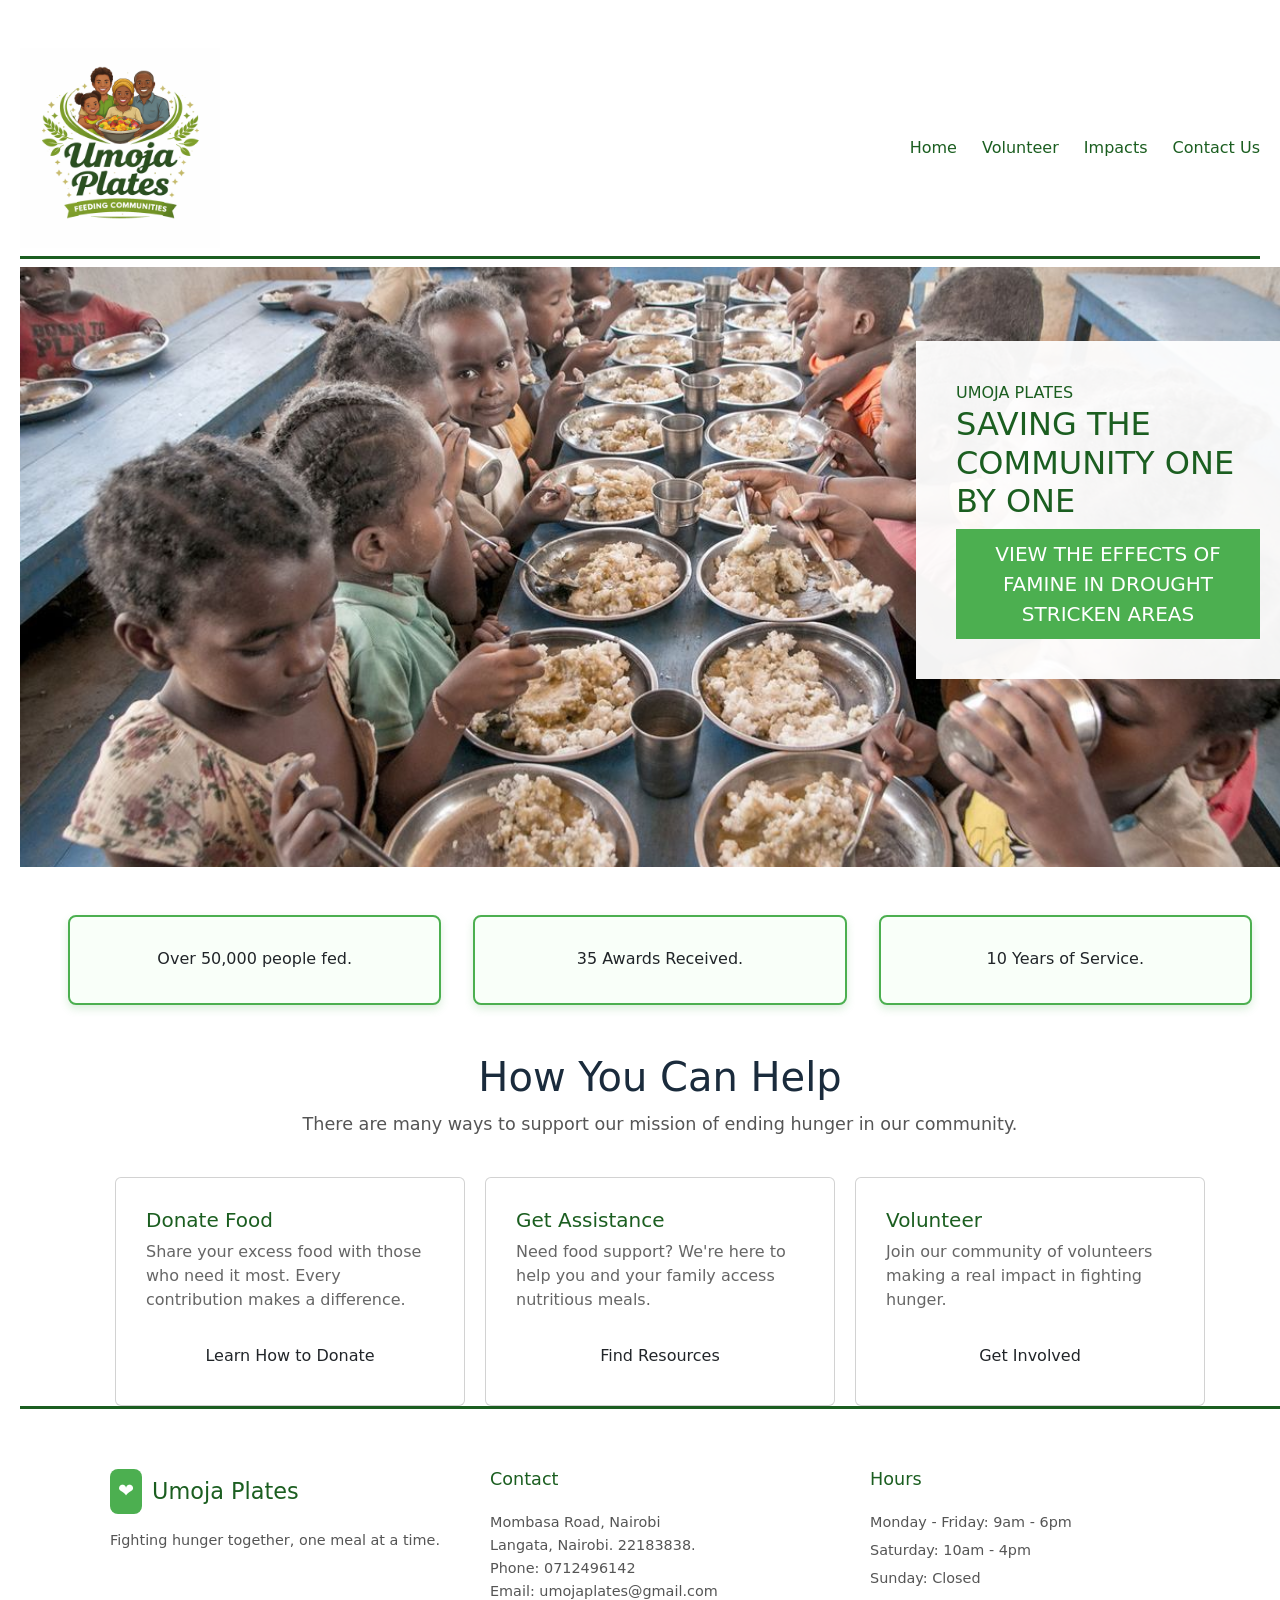
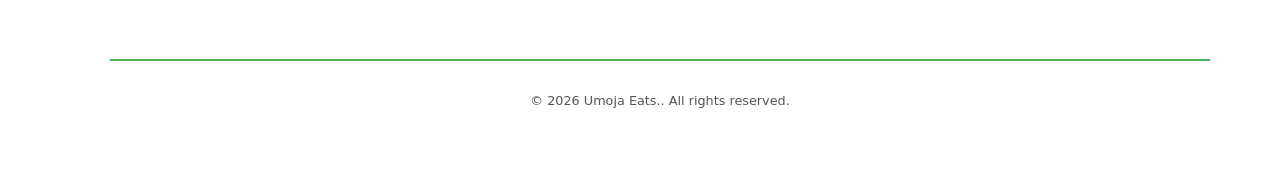
<file: index.html>
<!DOCTYPE html>
<html lang="en">
    <head>
    <meta charset="UTF-8">
    <title> Umoja Plates </title>
    <link rel="stylesheet"
href="style.css">
<meta name="viewport" content="width=device-width, initial-scale=1.0">
</head>
<body>  
  <link href="https://cdn.jsdelivr.net/npm/bootstrap@5.3.0/dist/css/bootstrap.min.css" rel="stylesheet">
 
 <header class="navbar">
<img src="Umoja Plates_ nourishing communities together.png" alt="Logo" width="200">
<p></p>
<div class="navlinks">
<a href="index.html">Home</a>
    <a
    href="volunteer.html">Volunteer</a>
    <a
    href="impact.html">Impacts</a>
    <a 
    href="contact.html">Contact Us</a>
</nav>
</div>
 </header>
 
 <h1></h1>
 <div class="R1M">
 <img src="hungrychildren.jpg" alt="Kids Eating" class="full-width-image">
 <div class="R1M2">
 <p1>UMOJA PLATES</p1>
 <h2>SAVING THE COMMUNITY ONE BY ONE</h2>
 <a href="https://www.youtube.com/watch?v=_UyntFvl2FQ"> VIEW THE EFFECTS OF FAMINE IN DROUGHT STRICKEN AREAS </a>
 </div>

  <div class="organization-info">
    <div class="achievements">
            
            <h3></h3>
            <p>Over 50,000 people fed.</p>
           
        </div>
        <div class="achievements">
            
            <h3></h3>
            <p>35 Awards Received.</p>
            
        </div>
        <div class="achievements">
            
            <h3></h3>
            <p>10 Years of Service.</p>
            
        </div>
    </div>


<section class="help-container">
    <div class="header-content">
        <h1>How You Can Help</h1>
        <p>There are many ways to support our mission of ending hunger in our community.</p>
    </div>

    <div class="cards-wrapper">
        <article class="card">
            <h3>Donate Food</h3>
            <p>Share your excess food with those who need it most. Every contribution makes a difference.</p>
            <a href="volunteer.html" class="btn">Learn How to Donate</a>
        </article>

        <article class="card">
            <h3>Get Assistance</h3>
            <p>Need food support? We're here to help you and your family access nutritious meals.</p>
            <a href="contact.html" class="btn">Find Resources</a>
        </article>

        <article class="card">
            <h3>Volunteer</h3>
            <p>Join our community of volunteers making a real impact in fighting hunger.</p>
            <a href="volunteer.html" class="btn">Get Involved</a>
        </article>
    </div>
</section>
<footer class="site-footer">
  <div class="footer-container">
    <div class="footer-column brand">
      <div class="logo">
        <span class="icon">❤</span>
        <h2>Umoja Plates</h2>
      </div>
      <p>Fighting hunger together, one meal at a time.</p>
    </div>

    <div class="footer-column">
      <h3>Contact</h3>
      <address>
        Mombasa Road, Nairobi<br>
        Langata, Nairobi. 22183838.<br>
        Phone: 0712496142<br>
        Email: <a href="umojaplates@gmail.com">umojaplates@gmail.com</a>
      </address>
    </div>

    <div class="footer-column">
      <h3>Hours</h3>
      <p>Monday - Friday: 9am - 6pm</p>
      <p>Saturday: 10am - 4pm</p>
      <p>Sunday: Closed</p>
    </div>
  </div>

  <div class="footer-bottom">
    <p>&copy; 2026 Umoja Eats.. All rights reserved.</p>
  </div>
</footer>
</body>
</file>
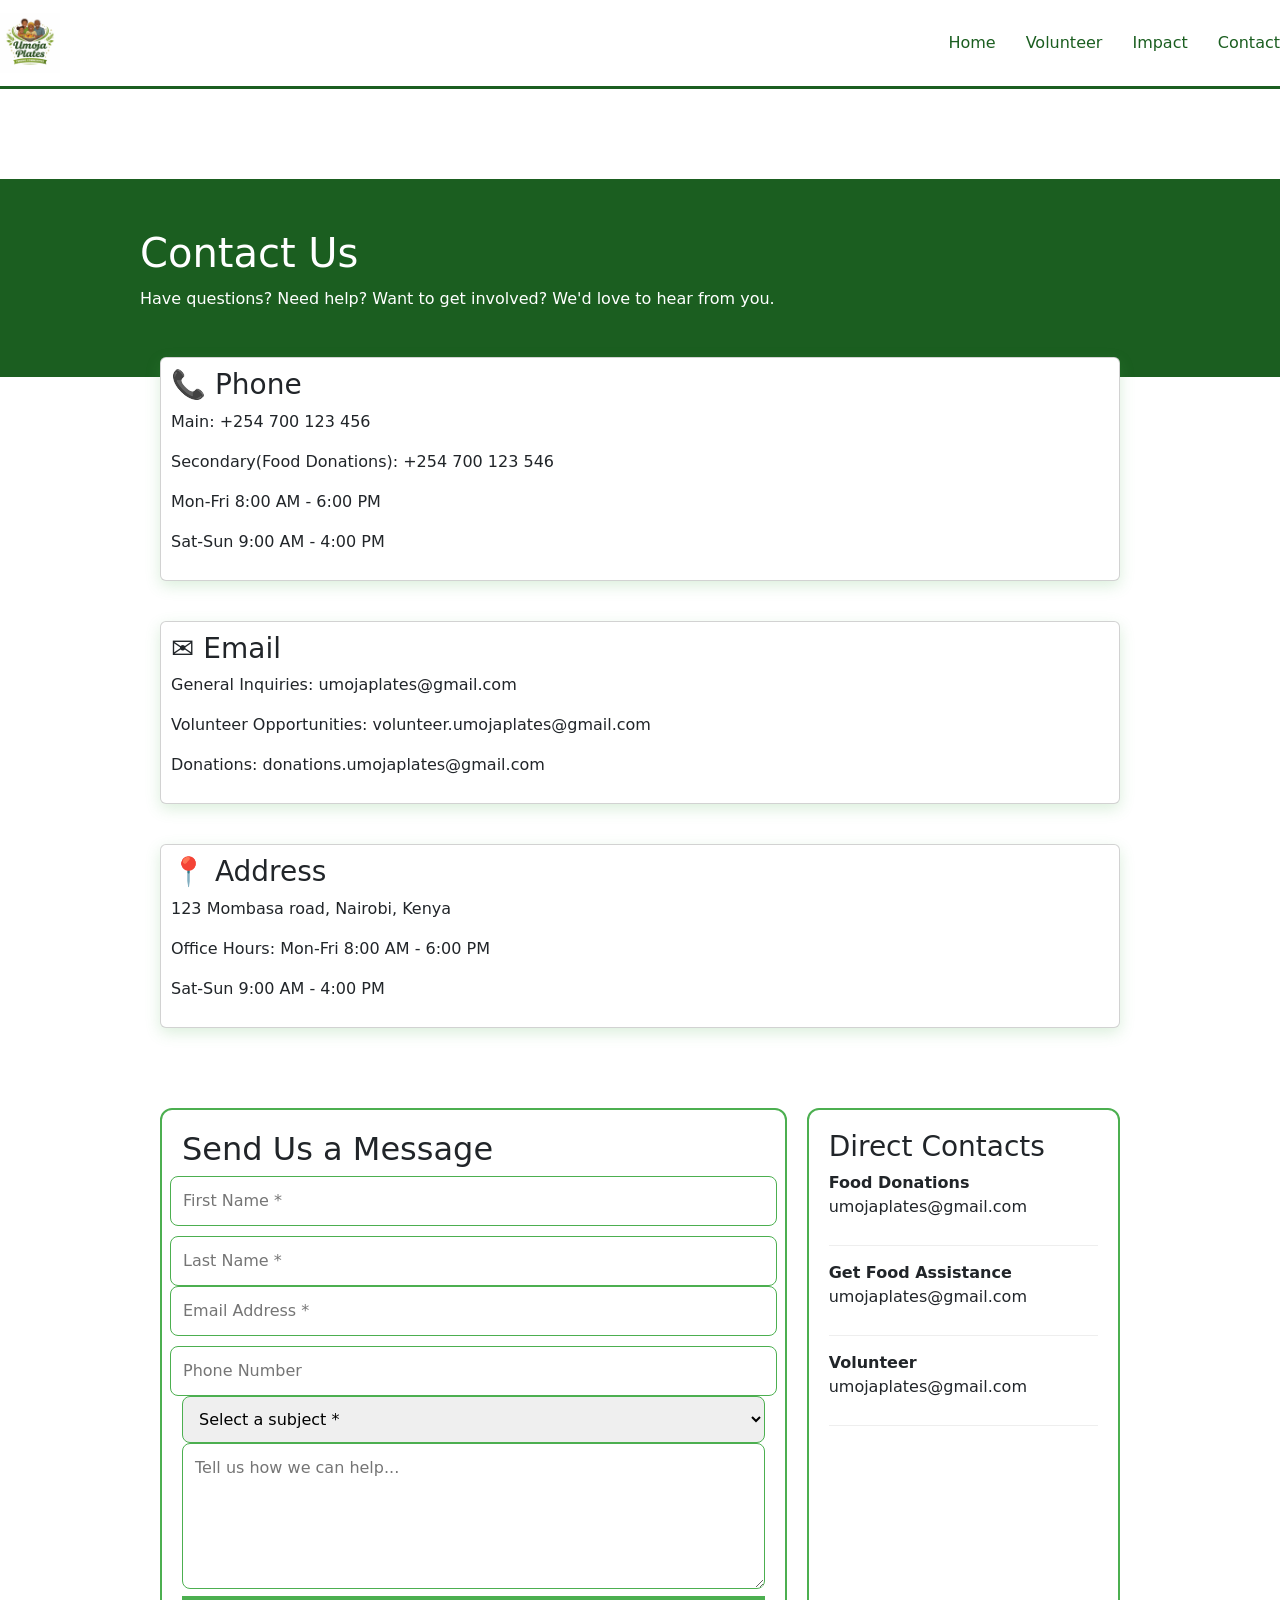
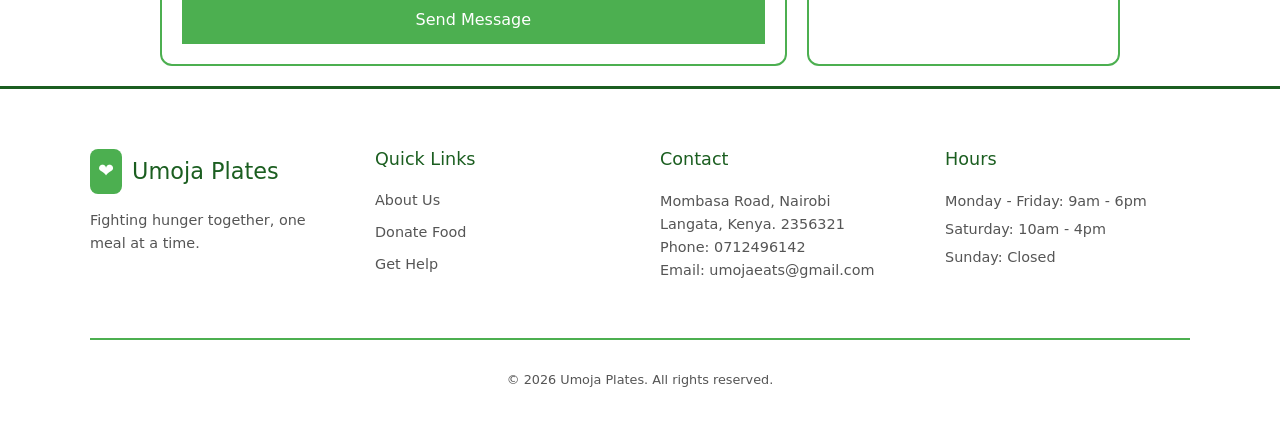
<file: contact.html>
<!DOCTYPE html>
<html lang="en">
<head>
    <meta charset="UTF-8">
    <meta name="viewport" content="width=device-width, initial-scale=1.0">
    <title>Document</title>
    <link rel="stylesheet"
 href="contact.css">
 <link href="https://cdn.jsdelivr.net/npm/bootstrap@5.3.0/dist/css/bootstrap.min.css" rel="stylesheet">
</head>
<body>

  <nav class="navbar">
    <a href="index.html" class="navbar-brand">
        <img src="Umoja Plates_ nourishing communities together.png" alt="logo">
    </a>
    <ul class="navbar-nav">
        <li class="nav-item"><a href="index.html" class="nav-link">Home</a></li>
        <li class="nav-item"><a href="volunteer.html" class="nav-link">Volunteer</a></li>
        <li class="nav-item"><a href="impact.html" class="nav-link">Impact</a></li>
        <li class="nav-item"><a href="contact.html" class="nav-link">Contact</a></li>
    </ul>
  </nav>

    
<section class="header">
  <div class="header-content">
    <h1>Contact Us</h1>
    <p>Have questions? Need help? Want to get involved? We'd love to hear from you.</p>
  </div>
</section>

<section class="info-cards">
  <div class="card">
    <h3>📞 Phone</h3>
    <p>Main: +254 700 123 456</p>
    <p>Secondary(Food Donations): +254 700 123 546</p>
    <p>Mon-Fri 8:00 AM - 6:00 PM </p>
    <p>Sat-Sun 9:00 AM - 4:00 PM</p>
  </div>
</section>
 
<section class="info-cards">
    <div class="card">
      <h3>✉️ Email</h3>
      <p>General Inquiries: umojaplates@gmail.com</p>
      <p>Volunteer Opportunities: volunteer.umojaplates@gmail.com</p>
      <p>Donations: donations.umojaplates@gmail.com</p>
    </div>
</section>
  
<section class="info-cards">
    <div class="card">
      <h3>📍 Address</h3>
      <p>123 Mombasa road, Nairobi, Kenya</p>
      <p>Office Hours: Mon-Fri 8:00 AM - 6:00 PM</p>
      <p>Sat-Sun 9:00 AM - 4:00 PM</p>
    </div>
</section>
 
<!-- MAIN CONTENT -->
<section class="main">

  <!-- FORM -->
  <div class="form-container">
    <h2>Send Us a Message</h2>

    <form>
      <div class="row">
        <input type="text" placeholder="First Name *" required>
        <input type="text" placeholder="Last Name *" required>
      </div>

      <div class="row">
        <input type="email" placeholder="Email Address *" required>
        <input type="text" placeholder="Phone Number">
      </div>

      <select required>
        <option value="">Select a subject *</option>
        <option>Food Assistance</option>
        <option>Donations</option>
        <option>Volunteer</option>
      </select>

      <textarea placeholder="Tell us how we can help..." rows="5" required></textarea>

      <button type="submit">Send Message</button>
    </form>
  </div>

  <!-- SIDEBAR -->
  <div class="sidebar">
    <h3>Direct Contacts</h3>

    <div class="contact-box">
      <strong>Food Donations</strong>
      <p>umojaplates@gmail.com</p>
    </div>

    <div class="contact-box">
      <strong>Get Food Assistance</strong>
      <p>umojaplates@gmail.com</p>
    </div>

    <div class="contact-box">
      <strong>Volunteer</strong>
      <p>umojaplates@gmail.com</p>
    </div>

  </div>

</section>
<footer class="site-footer">
  <div class="footer-container">
    <div class="footer-column brand">
      <div class="logo">
        <span class="icon">❤</span>
        <h2>Umoja Plates</h2>
      </div>
      <p>Fighting hunger together, one meal at a time.</p>
    </div>

    <div class="footer-column">
      <h3>Quick Links</h3>
      <ul>
        <li><a href="#">About Us</a></li>
        <li><a href="#">Donate Food</a></li>
        <li><a href="#">Get Help</a></li>
      </ul>
    </div>

    <div class="footer-column">
      <h3>Contact</h3>
      <address>
        Mombasa Road, Nairobi<br>
        Langata, Kenya. 2356321<br>
        Phone: 0712496142<br>
        Email: <a href="mailto:umojaplates@gmail.com">umojaeats@gmail.com</a>
      </address>
    </div>

    <div class="footer-column">
      <h3>Hours</h3>
      <p>Monday - Friday: 9am - 6pm</p>
      <p>Saturday: 10am - 4pm</p>
      <p>Sunday: Closed</p>
    </div>
  </div>

  <div class="footer-bottom">
    <p>&copy; 2026 Umoja Plates. All rights reserved.</p>
  </div>
</footer>
</body>
</html>
</file>
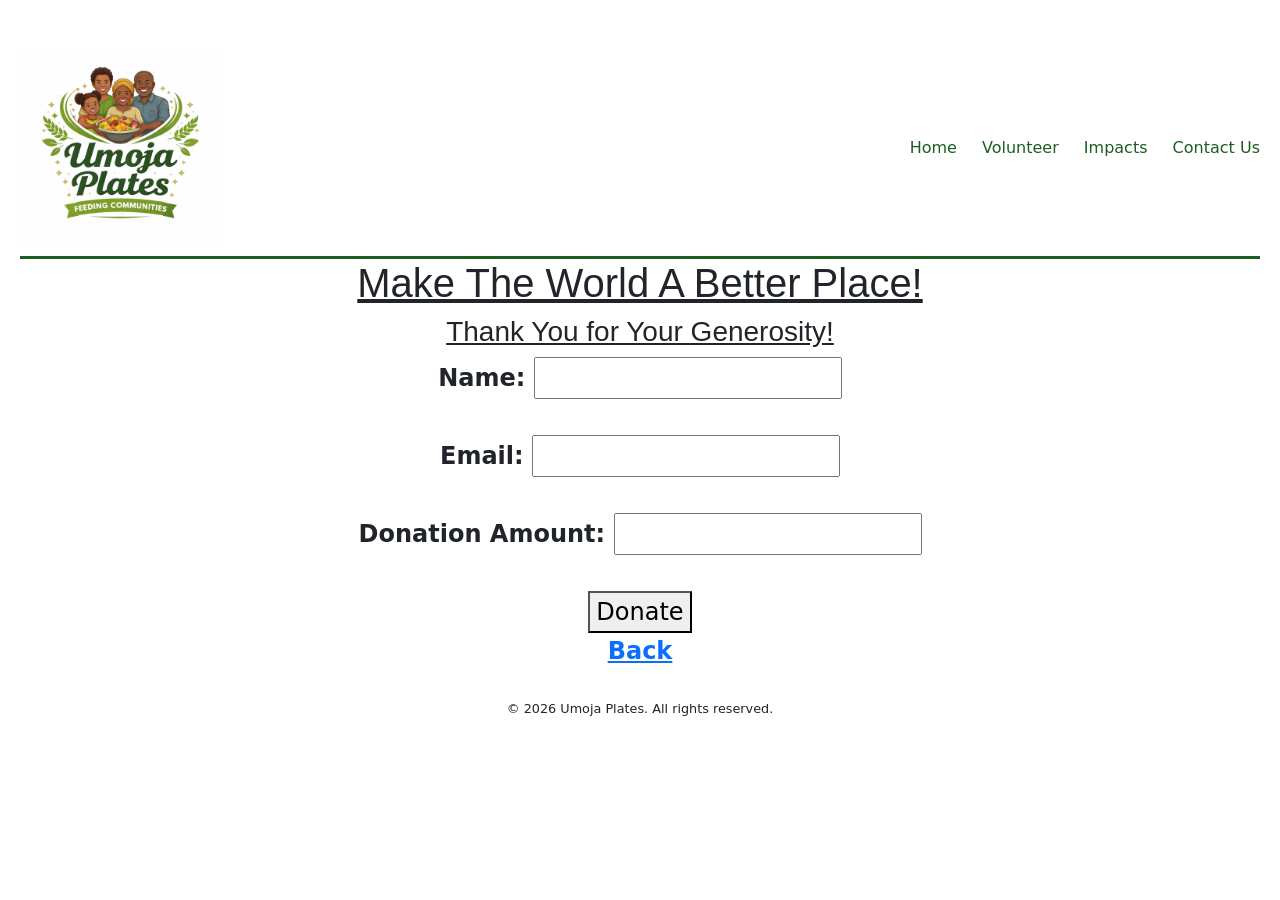
<file: donations.html>
<!DOCTYPE html>

<html lang="en">


<meta charset="UTF-8">

<meta name="viewport" content="width=device-width, initial-scale=1.0">

<title>Donation</title>


<body>

    <header class="navbar">
        <img src="Umoja Plates_ nourishing communities together.png" alt="Logo" width="200">
        <p></p>
        <div class="navlinks">
            <a href="index.html">Home</a>
            <a href="volunteer.html">Volunteer</a>
            <a href="impact.html">Impacts</a>
            <a href="contact.html">Contact Us</a>
            </nav>
        </div>
        <link rel="stylesheet" href="volunteer.css">
        <link href="https://cdn.jsdelivr.net/npm/bootstrap@5.3.0/dist/css/bootstrap.min.css" rel="stylesheet">
    </header>
    <div>
        <h1> Make The World A Better Place! </h1>
    </div>
    <div>
        <h3> Thank You for Your Generosity! </h3>
        <form>
            <label for="Name">Name:</label>
            <input type="text" id="name" name="Name">
            <br><br>
            <label for=" Email">Email:</label>
            <input type="email" id="email" name="Email">
            <br><br>
            <label for="Donation">Donation Amount:</label>
            <input type="Number" id="Donate" name="Donation Amount">
            <br><br>
            <div>
                <button id="DonateBtn">Donate</button>
            </div>
            <a href="volunteer.html">Back</a>
        </form>
        <footers>
            <div class="footer-bottom">
                <p>© 2026 Umoja Plates. All rights reserved.</p>
            </div>
            </footer>
            
        </footers>
    </div>


</body>
</file>
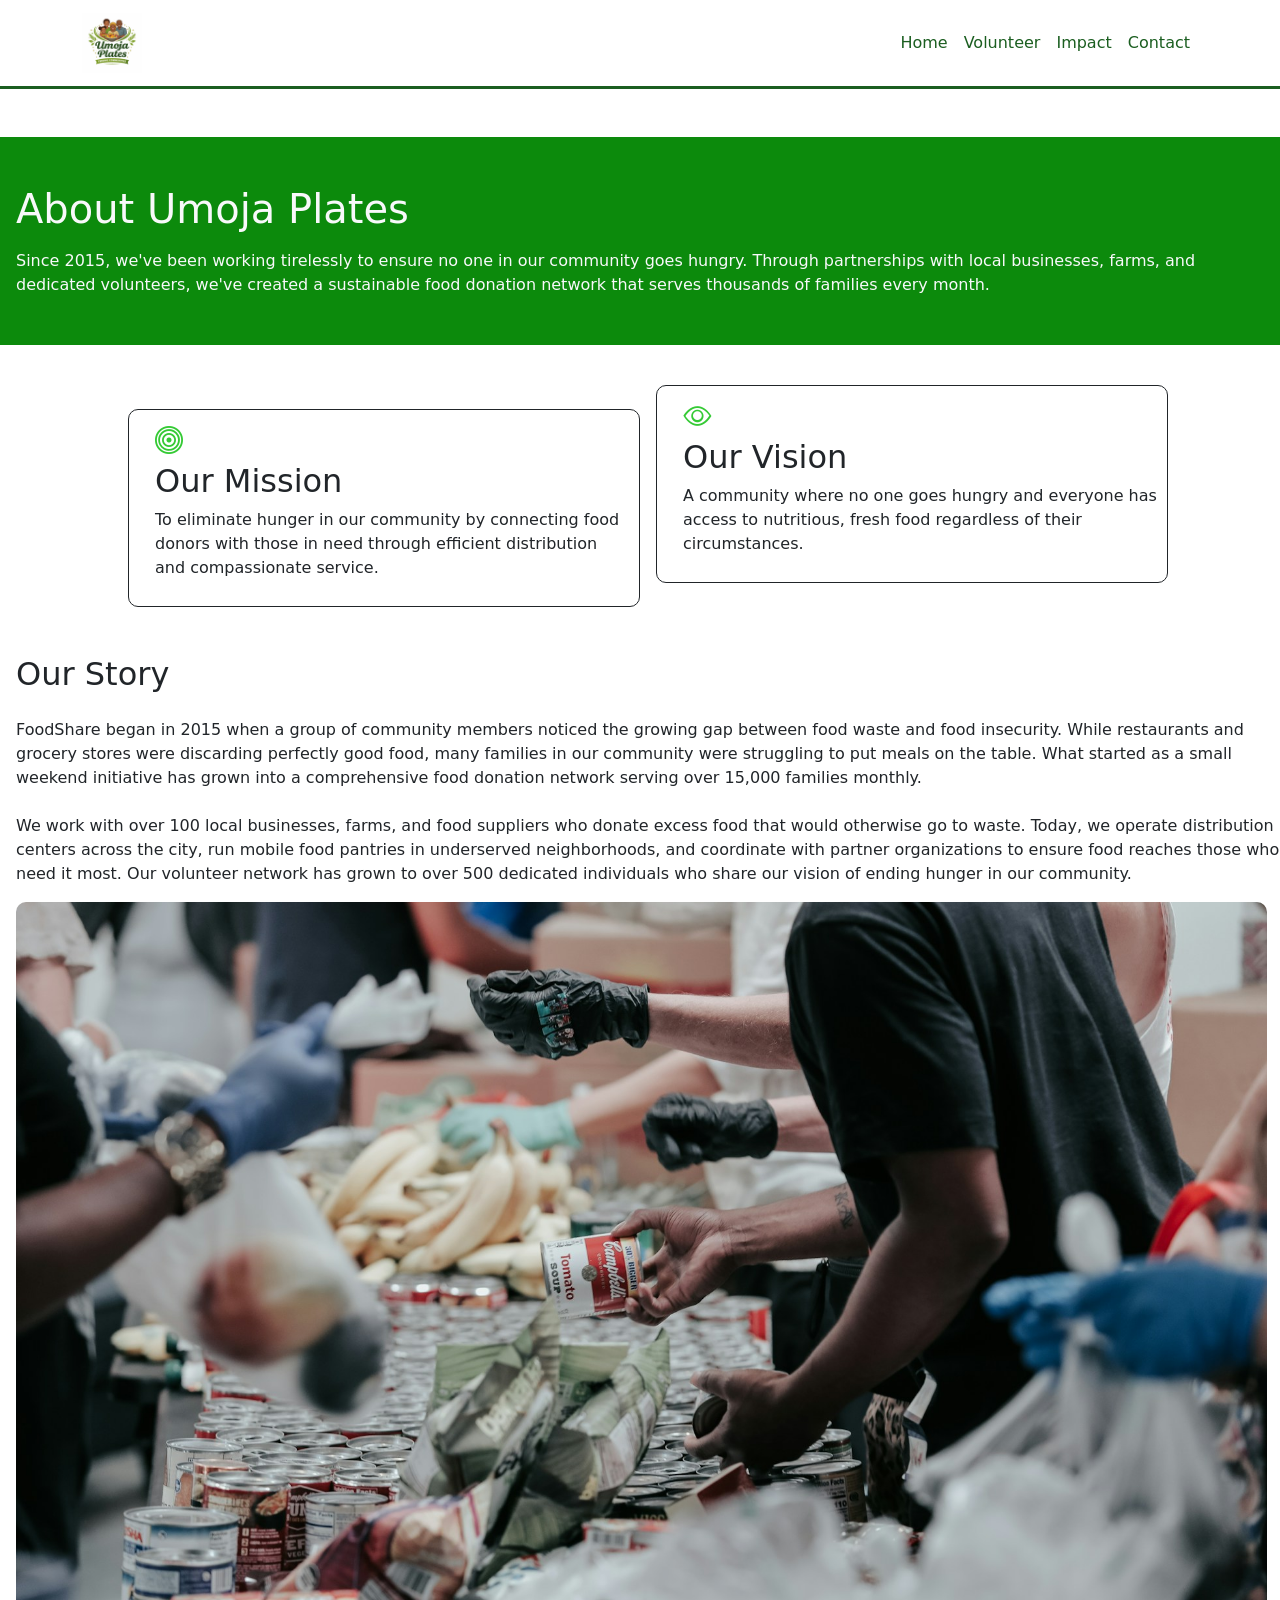
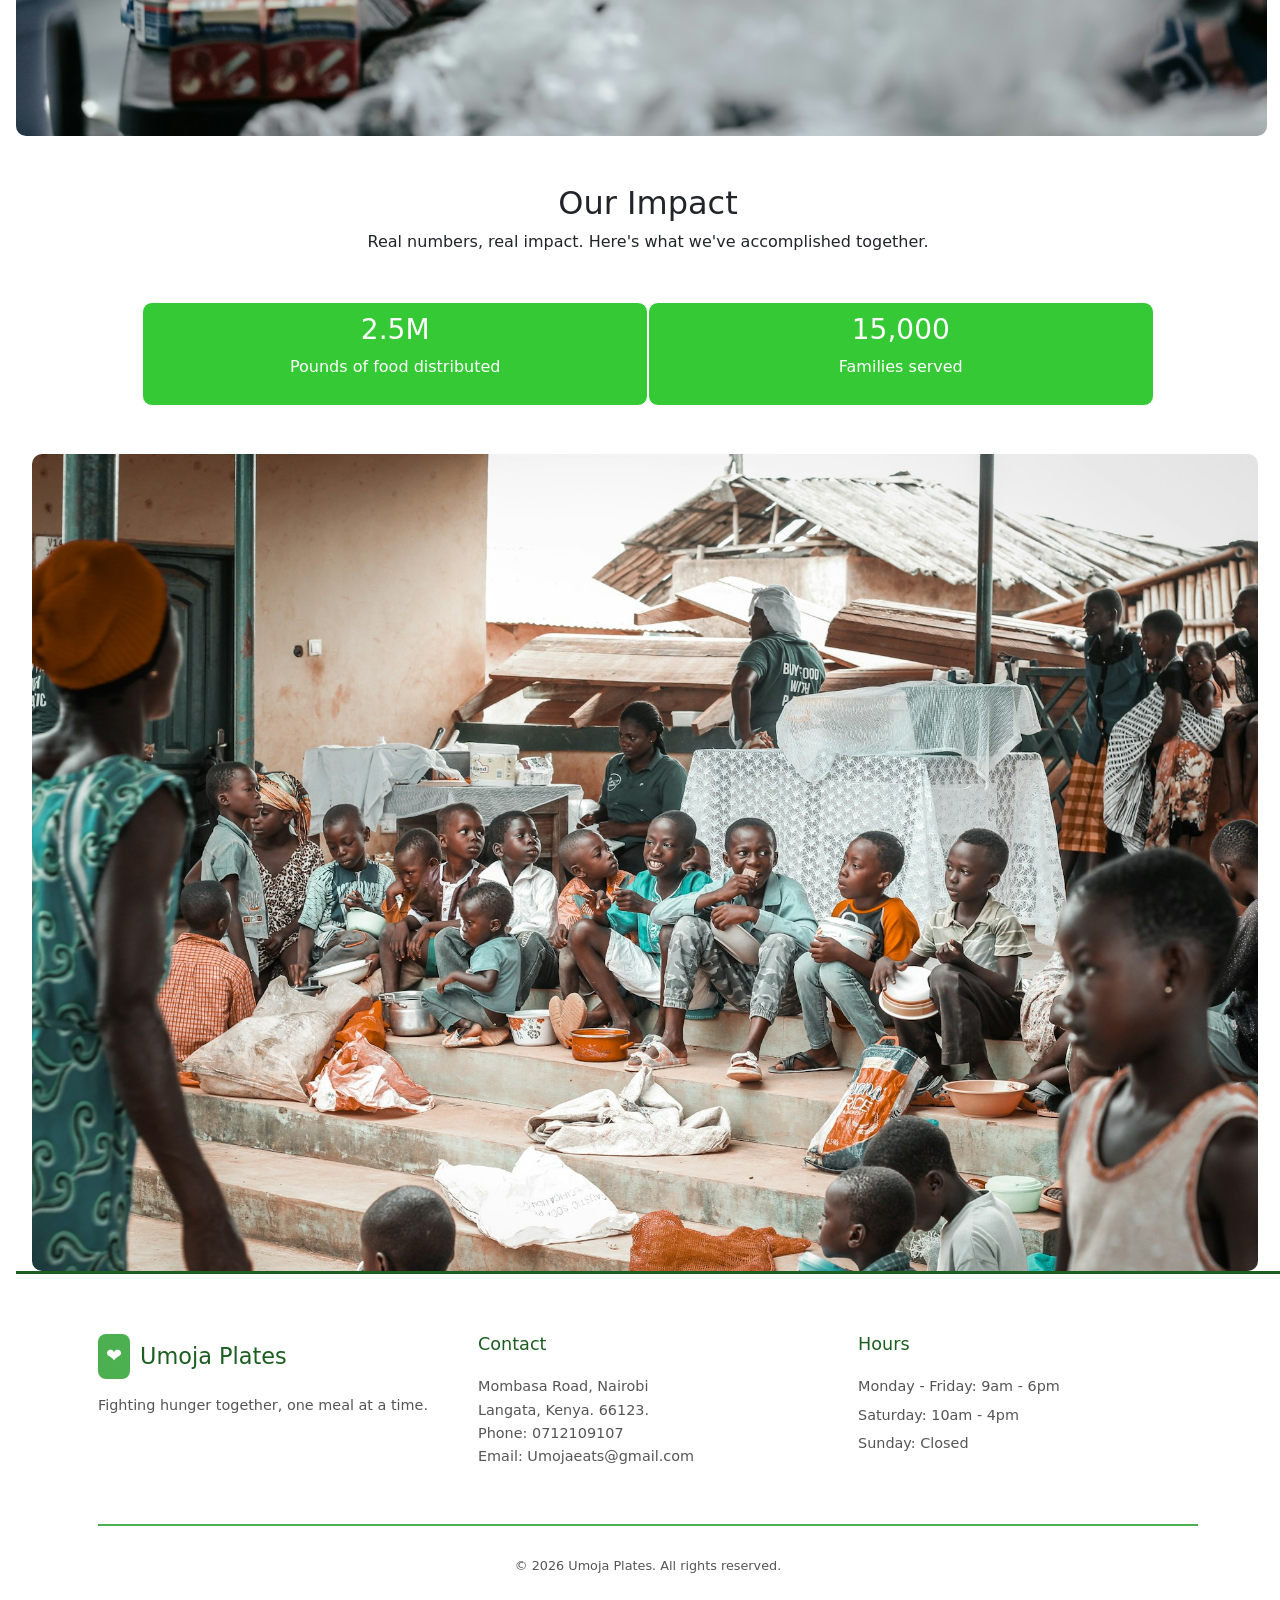
<file: impact.html>
<!DOCTYPE html>
<html lang="en">
<head>
    <meta charset="UTF-8">
    <meta name="viewport" content="width=device-width, initial-scale=1.0">
    <title>Impact</title>
    <link rel="stylesheet" href="impact.css">
    <link rel="stylesheet" href="https://cdn.jsdelivr.net/npm/bootstrap-icons@1.13.1/font/bootstrap-icons.min.css">
    <link href="https://cdn.jsdelivr.net/npm/bootstrap@5.3.0/dist/css/bootstrap.min.css" rel="stylesheet">
</head>
<body>
    <nav class="navbar navbar-expand-lg">
        <div class="container">
            <a href="" class="navbar-brand">
                <img src="Umoja Plates_ nourishing communities together.png" 
                    width="150" height="150" alt="logo">
            </a>
             
                <button class="navbar-toggler" type="button" data-bs-toggle="collapse" data-bs-target="#navbarNav">
                <span class="navbar-toggler-icon"></span>
                </button>
            <div class="collapse navbar-collapse" id="navbarNav">
                <ul class="navbar-nav ms-auto">
                    <li class="nav-item"><a href="index.html" class="nav-link">Home</a></li>
                    <li class="nav-item"><a href="volunteer.html" class="nav-link">Volunteer</a></li>
                    <li class="nav-item"><a href="impact.html" class="nav-link">Impact</a></li>
                    <li class="nav-item"><a href="contact.html" class="nav-link">Contact</a></li>
                </ul>
            </div>
            
        </div>
    </nav>

    
     <div class="hero mt-5 bg-custom" style="max-width: 100%;">
        <h1 class="ms-3 me-3 pt-5 text-light">About Umoja Plates</h1>
        <p class="ms-3 me-3 mt-3 pb-5 text-light">
        Since 2015, we've been working tirelessly to ensure no one 
        in our community goes hungry. Through partnerships with local 
        businesses, farms, and dedicated volunteers, we've created a 
        sustainable food donation network that serves thousands of 
        families every month.
        </p>
     </div>

     <div class="d-flex justify-content-center align-items-center">
        <div class="mission ms-3 mt-5 custom-card">
            <i class="bi bi-bullseye ms-3 fs-3 icons-custom"></i>
            <h2 class="ms-3">Our Mission</h2>
            <p class="ms-3">To eliminate hunger in our community by connecting food donors
                with those in need through efficient distribution and 
                compassionate service.
            </p>
        </div>

        <div class="vision ms-3 custom-card">
            <i class="bi bi-eye ms-3 fs-3 icons-custom"></i>
            <h2 class="ms-3">Our Vision</h2>
            <p class="ms-3">
                A community where no one goes hungry and everyone has access 
                to nutritious, fresh food regardless of their circumstances.
            </p>
        </div>

    </div>

     <div class="story ms-3">
        <h2 class="mt-5">Our Story</h2>
        <p class="mt-4">
            FoodShare began in 2015 when a group of community members noticed the 
            growing gap between food waste and food insecurity. While restaurants 
            and grocery stores were discarding perfectly good food, many families 
            in our community were struggling to put meals on the table.
            What started as a small weekend initiative has grown into a comprehensive
             food donation network serving over 15,000 families monthly. <br> <br> We work with
              over 100 local businesses, farms, and food suppliers who donate excess 
              food that would otherwise go to waste.
            Today, we operate distribution centers across the city, run mobile 
            food pantries in underserved neighborhoods, and coordinate with partner
             organizations to ensure food reaches those who need it most. Our volunteer
              network has grown to over 500 dedicated individuals who share our 
              vision of ending hunger in our community.
        </p>
     </div>

     <div class="image-food ms-3">
        <img src="joel-muniz-3k3l2brxmwQ-unsplash.jpg" class="img-fluid  custom-image " alt="food">
     </div>

     <div class="impact ms-3">
        <h2 class="mt-5 text-center">Our Impact</h2>
        <p class="text-center mb-5">Real numbers, real impact. Here's what we've accomplished together.</p>
    <div class="d-flex justify-content-center mb-5">
        <div class="custom-card bg-custom-cards text-white text-center">
            <h3>2.5M</h3>
            <p>Pounds of food distributed</p>
        </div>
        <div class="custom-card bg-custom-cards text-white text-center">
            <h3>15,000</h3>
            <p>Families served</p>
        </div>
     </div>

     <div class="image-people w-100 ms-3">
        <img src="khalil-radi-e1GHAnjzGgI-unsplash.jpg" class=" img-fluid custom-image2" alt="people eating together">
     </div>

     <footer class="site-footer">
  <div class="footer-container">
    <div class="footer-column brand">
      <div class="logo">
        <span class="icon">❤</span>
        <h2>Umoja Plates</h2>
      </div>
      <p>Fighting hunger together, one meal at a time.</p>
    </div>



    <div class="footer-column">
      <h3>Contact</h3>
      <address>
        Mombasa Road, Nairobi<br>
        Langata, Kenya. 66123.<br>
        Phone: 0712109107<br>
        Email: <a href="mailto:info@foodshare.org">Umojaeats@gmail.com</a>
      </address>
    </div>

    <div class="footer-column">
      <h3>Hours</h3>
      <p>Monday - Friday: 9am - 6pm</p>
      <p>Saturday: 10am - 4pm</p>
      <p>Sunday: Closed</p>
    </div>
  </div>

  <div class="footer-bottom">
    <p>&copy; 2026 Umoja Plates. All rights reserved.</p>
  </div>
</footer>
</body>
</html>
</file>
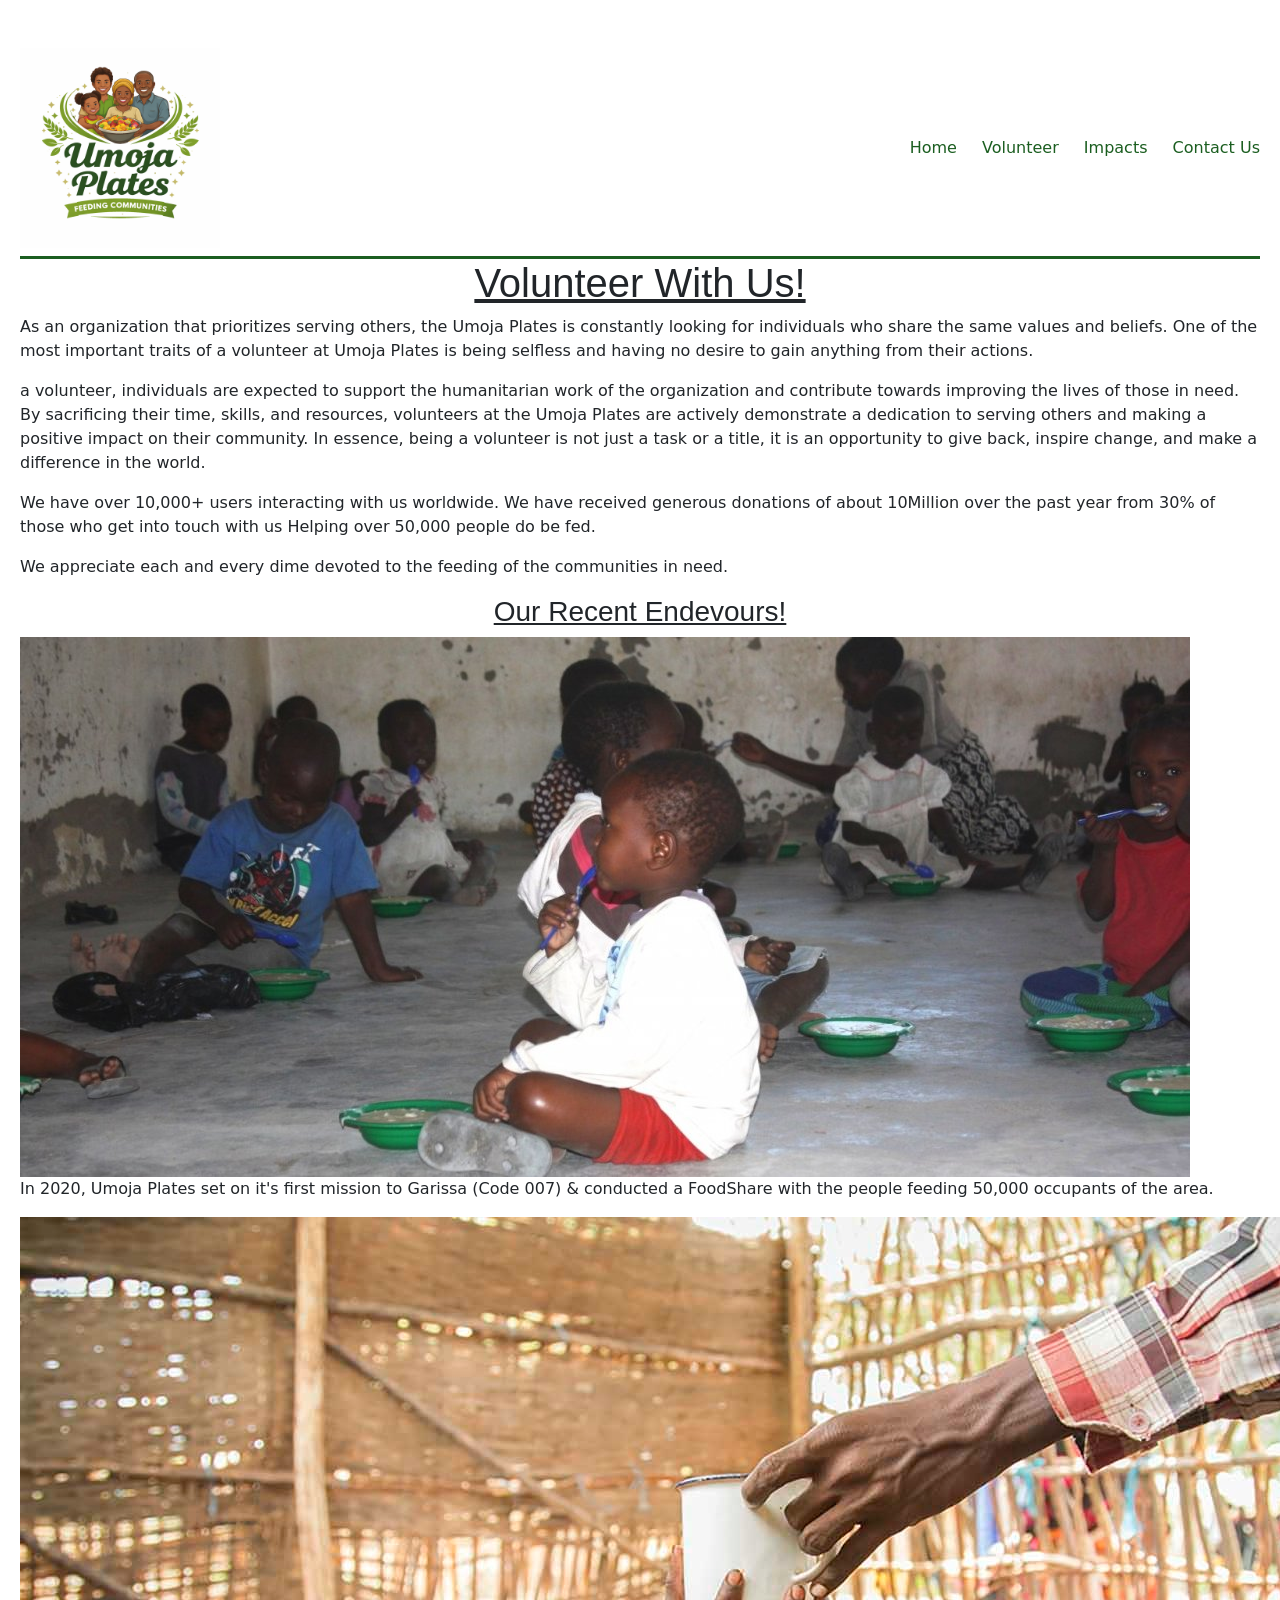
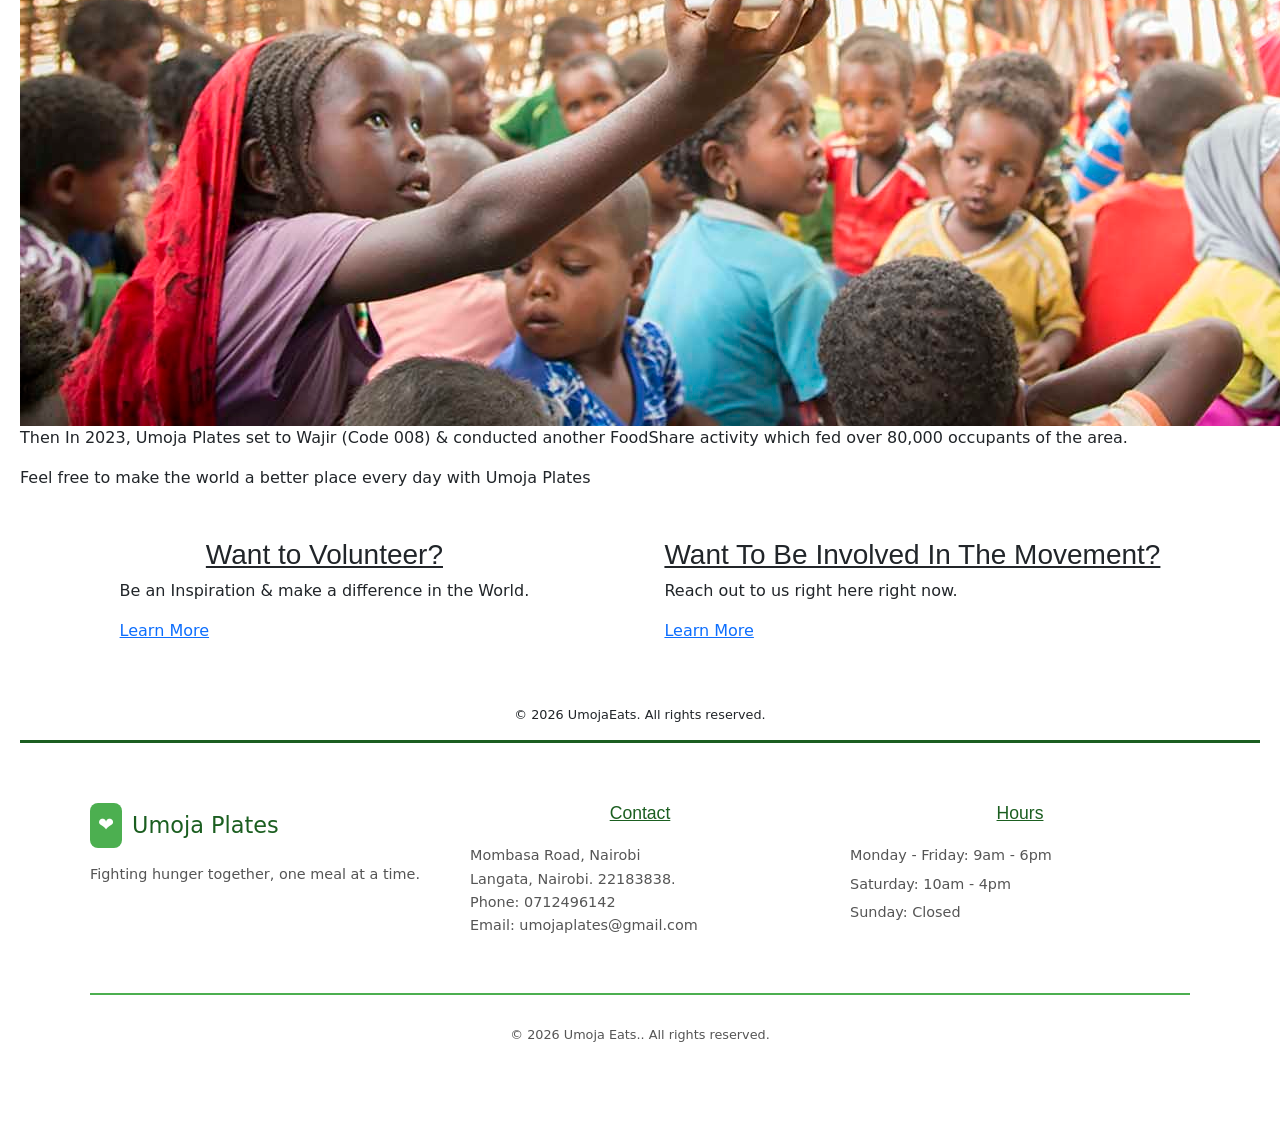
<file: volunteer.html>
<!DOCTYPE html>

<html lang="en">

<head>
    <meta charset="UTF-8">
    <meta name="viewport" content="width=device-width, initial-scale=1.0">
    <title>Volunteer With Us</title>



    <header class="navbar">
        <img src="Umoja Plates_ nourishing communities together (1).png" alt="Logo" width="200">
        <p></p>
        <div class="navlinks">
            <a href="index.html">Home</a>
            <a href="volunteer.html">Volunteer</a>
            <a href="impact.html">Impacts</a>
            <a href="contact.html">Contact Us</a>
            </nav>
        </div>
        <link rel="stylesheet" href="volunteer.css">
        <link href="https://cdn.jsdelivr.net/npm/bootstrap@5.3.0/dist/css/bootstrap.min.css" rel="stylesheet">
    </header>
</head>

<body>
    <div>
        <h1> Volunteer With Us!</h1>
    </div>
    <div>
        <section class="Cards">
            <p>As an organization that prioritizes serving others, the Umoja Plates is constantly looking for
                individuals
                who share the same values and beliefs. One of the most important traits of a volunteer at Umoja Plates
                is being selfless and having no desire to gain anything from their actions.</p>

            <p> a volunteer, individuals are expected to support the humanitarian work of the organization and
                contribute
                towards improving the lives of those in need. By sacrificing their time, skills, and resources,
                volunteers
                at the Umoja Plates are actively demonstrate a dedication to serving others and making a positive impact
                on
                their community. In essence, being a volunteer is not just a task or a title, it is an opportunity to
                give
                back, inspire change, and make a difference in the world.</p>
            <p> We have over 10,000+ users interacting with us worldwide. We have received generous donations of about
                10Million over the past year from 30% of those who get into touch with us Helping over 50,000 people do
                be
                fed.</p>
            <p> We appreciate each and every dime devoted to the feeding of the communities in need.</p>

        </section>
    </div>
    <div>
        <section>
            <h3>Our Recent Endevours! </h3>
            <div class="Actions">
                <div class="P1">
                    <img src="kids.jpg" alt="Event 1">
                </div>
                <div Class="T1">
                    <p> In 2020, Umoja Plates set on it's first mission to Garissa (Code 007) & conducted a FoodShare
                        with the people feeding 50,000 occupants of the area.
                    </p>
                    <div class="Actions">
                        <div class="P1">
                            <img src="fed.png"
                                alt="Event 2">
                        </div>
                        <div Class="T1">
                            <p> Then In 2023, Umoja Plates set to Wajir (Code 008) & conducted another FoodShare
                                activity which fed over 80,000 occupants of the area.
                            </p>

                        </div>
                    </div>

                    <p> Feel free to make the world a better place every day with Umoja Plates</p>
        </section>
    </div>

    <div class="organization-info">
        <div class="cat-breed">

            <h3>Want to Volunteer?</h3>
            <p>Be an Inspiration & make a difference in the World.</p>
            <a href="donations.html">Learn More</a>
        </div>
        <div class="cat-breed">

            <h3>Want To Be Involved In The Movement?</h3>
            <p>Reach out to us right here right now.</p>
            <a href="contact.html">Learn More</a>
        </div>


    </div>
    <footers>
        <div class="footer-bottom">
            <p>© 2026 UmojaEats. All rights reserved.</p>
        </div>
        <footer class="site-footer">
  <div class="footer-container">
    <div class="footer-column brand">
      <div class="logo">
        <span class="icon">❤</span>
        <h2>Umoja Plates</h2>
      </div>
      <p>Fighting hunger together, one meal at a time.</p>
    </div>

    <div class="footer-column">
      <h3>Contact</h3>
      <address>
        Mombasa Road, Nairobi<br>
        Langata, Nairobi. 22183838.<br>
        Phone: 0712496142<br>
        Email: <a href="umojaplates@gmail.com">umojaplates@gmail.com</a>
      </address>
    </div>

    <div class="footer-column">
      <h3>Hours</h3>
      <p>Monday - Friday: 9am - 6pm</p>
      <p>Saturday: 10am - 4pm</p>
      <p>Sunday: Closed</p>
    </div>
  </div>

  <div class="footer-bottom">
    <p>&copy; 2026 Umoja Eats.. All rights reserved.</p>
  </div>
</footer>
</body>

</html>
</file>
<file: style.css>
body{
    background-color: white;
    font-family: 'Segoe UI', Tahoma, Geneva, Verdana, sans-serif;
}
.full-width-image {
    width: 100%;
    height: auto;
    max-height: 600px;
    object-fit: cover;
    display: block;
} 
.navbar {
    display: flex;
    align-items: center;
    justify-content: space-between;
    padding: 15px 40px;
    background-color: white;
    border-bottom: 3px solid #1b5e20;
}

.navlinks a {
    background: none;
    text-decoration: none;
    border: none;
    color: #1b5e20;
    margin-left: 20px;
    font-weight: 500;
    cursor: pointer;
    text-transform: none;
    align-items: center;
    transition: color 0.3s ease;
}
.navlinks a:hover {
    color: #4caf50;
}
.R1M {
    width: 100vw;
    position: relative;
}
.R1M2 {
    position: absolute;
    top: 5%;
    left: 70%;
    background-color: rgba(255, 255, 255, 0.95);
    color: #1b5e20;
    padding: 40px;
    max-width: 400px;
}
.R1M2 a {
    background-color: #4caf50;
    color: white;
    border: none;
    padding: 10px;
    cursor: pointer;
    font-size: 20px;
    text-decoration: none;
    display: block;
    text-align: center;
    margin: auto;
}

.organization-info {
    display: flex;
    flex-wrap: wrap;
    justify-content: space-around;
    padding: 2em;  
}
.achievements {
    flex: 1 1 300px;
    margin: 1em;
    padding: 1em;
    border: 2px solid #4caf50;
    border-radius: 8px;
    box-shadow: 0 4px 8px rgba(75,175,80,0.2);
    text-align: center;
    transition: transform 0.3s;
    background-color: #f9fff9;
}

.achievements h3 {
    margin: 0.5em 0;
    color: #1b5e20;
}
.achievements p {
    margin: 0.5em 0 1em;
}
.achievements:hover {
    transform: scale(1.05);
}

body {
    font-family: 'Segoe UI', Tahoma, Geneva, Verdana, sans-serif;
    background-color: #ffffff;
    color: #333;
    margin: 0;
    padding: 40px 20px;
}

.help-container {
    max-width: 1100px;
    margin: 0 auto;
    text-align: center;
}

.header-content h1 {
    font-size: 2.5rem;
    color: #1a2b3c;
    margin-bottom: 10px;
}

.header-content p {
    color: #555;
    font-size: 1.1rem;
    margin-bottom: 40px;
}


.cards-wrapper {
    display: flex;
    gap: 20px;
    justify-content: center;
    flex-wrap: wrap; }


.card {
    background: #fff;
    border: 2px solid #4caf50;
    border-radius: 12px;
    padding: 30px;
    flex: 1;
    min-width: 280px;
    max-width: 350px;
    display: flex;
    flex-direction: column;
    text-align: left;
    transition: transform 0.2s ease;
}

.card h3 {
    margin-top: 0;
    font-size: 1.25rem;
    color: #1b5e20;
}

.card p {
    color: #666;
    line-height: 1.5;
    flex-grow: 1; 
    margin-bottom: 25px;
}


.btn {
    display: block;
    text-align: center;
    padding: 12px;
    border: 1px solid #4caf50;
    border-radius: 8px;
    text-decoration: none;
    color: white;
    background-color: #4caf50;
    font-weight: 500;
    font-size: 0.95rem;
    transition: background-color 0.2s;
}

.btn:hover {
    background-color: #1b5e20;
    border-color: #1b5e20;
}
:root {
  --bg-dark: #ffffff;
  --text-muted: #555555;
  --text-light: #1b5e20;
  --dull-green: #4caf50; 
  --accent-green: #2d5a3a;
}

body { margin: 0; font-family: sans-serif; }

.site-footer {
  background-color: var(--bg-dark);
  color: var(--text-muted);
  padding: 60px 20px 30px;
  font-size: 0.9rem;
  border-top: 3px solid #1b5e20;
}

.footer-container {
  max-width: 1100px;
  margin: 0 auto;
  display: grid;
  grid-template-columns: repeat(auto-fit, minmax(200px, 1fr));
  gap: 40px;
  border-bottom: 2px solid #4caf50;
  padding-bottom: 40px;
}

.logo {
  display: flex;
  align-items: center;
  gap: 10px;
  margin-bottom: 15px;
}

.logo .icon {
  background-color: var(--dull-green);
  color: white;
  padding: 8px;
  border-radius: 8px;
  font-size: 1.2rem;
}

.brand h2 {
  color: var(--text-light);
  margin: 0;
  font-size: 1.4rem;
}

.footer-column h3 {
  color: var(--text-light);
  margin-bottom: 20px;
  font-size: 1.1rem;
}

.footer-column ul {
  list-style: none;
  padding: 0;
}

.footer-column ul li { margin-bottom: 10px; }

.footer-column a {
  color: var(--text-muted);
  text-decoration: none;
  transition: color 0.3s;
}

.footer-column a:hover {
  color: var(--dull-green);
}

.footer-column address {
  font-style: normal;
  line-height: 1.6;
}

.footer-column p { line-height: 1.6; margin: 5px 0; }

.footer-bottom {
  text-align: center;
  padding-top: 30px;
  font-size: 0.8rem;
}
</file>
<file: contact.css>
body {
  margin: 0;
  font-family: 'Segoe UI', Tahoma, Geneva, Verdana, sans-serif;
  background: white;
}

.header {
  background: #1b5e20;
  color: white;
  padding: 50px 20px;
  margin-top: 90px;
}

.header-content {
  max-width: 1000px;
  margin: auto;
}

.header h1 {
  font-size: 40px;
  margin-bottom: 10px;
}

.info-cards {
  display: grid;

  gap: 0px;
  max-width: 1000px;
  margin: -40px auto 40px;
  padding:  20px;
}

.card {
  background: white;
  padding: 10px;
  border-radius: 12px;
  border: 2px solid #4caf50;
  box-shadow: 0 5px 15px rgba(75,175,80,0.2);
}


.main {
  display: grid;
  grid-template-columns: 2fr 1fr;
  gap: 20px;
  max-width: 1000px;
  margin: auto;
  padding: 20px;
}

.form-container {
  background: white;
  padding: 20px;
  border-radius: 12px;
  border: 2px solid #4caf50;
}

.row {
  display: flex;
  gap: 10px;
}

input, select, textarea {
  width: 100%;
  padding: 12px;
  margin: 10px 0;
  border-radius: 8px;
  border: 1px solid #4caf50;
}

button {
  width: 100%;
  padding: 12px;
  background: #4caf50;
  color: white;
  border: none;
  border-radius: 8px;
  font-size: 16px;
  cursor: pointer;
  transition: background-color 0.3s ease;
}

button:hover {
  background: #1b5e20;
}

.sidebar {
  background: white;
  padding: 20px;
  border-radius: 12px;
  border: 2px solid #4caf50;
}

.contact-box {
  margin-bottom: 15px;
  padding-bottom: 10px;
  border-bottom: 1px solid #eee;
}
.navbar {
    position: fixed;
    top: 0;
    right: 0;
    left: 0;
    display: flex;
    align-items: center;
    justify-content: space-between;
    padding: 15px 40px;
    background-color: white;
    border-bottom: 3px solid #1b5e20;
    z-index: 1000;
}

.navbar-brand img {
    height: 60px;
    width: auto;
}

.navbar-nav {
    display: flex !important;
    flex-direction: row !important;
    gap: 30px;
    list-style: none;
    margin: 0;
    padding: 0;
}

.nav-item {
    list-style: none;
    margin: 0;
    padding: 0;
}

.nav-link {
    color: #1b5e20 !important;
    font-weight: 500;
    text-decoration: none;
    transition: color 0.3s ease;
}

.nav-link:hover {
    color: #4caf50 !important;
}

    .cards-container {
  display: flex;            
  gap: 20px;                
  overflow-x: auto;         
  padding: 20px
    }

    :root {
  --bg-dark: #ffffff;
  --text-muted: #555555;
  --text-light: #1b5e20;
  --dull-green: #4caf50;
  --accent-green: #2d5a3a;
}

body { margin: 0; font-family: sans-serif; }

.site-footer {
  background-color: var(--bg-dark);
  color: var(--text-muted);
  padding: 60px 20px 30px;
  font-size: 0.9rem;
  border-top: 3px solid #1b5e20;
}

.footer-container {
  max-width: 1100px;
  margin: 0 auto;
  display: grid;
  grid-template-columns: repeat(auto-fit, minmax(200px, 1fr));
  gap: 40px;
  border-bottom: 2px solid #4caf50;
  padding-bottom: 40px;
}

.logo {
  display: flex;
  align-items: center;
  gap: 10px;
  margin-bottom: 15px;
}

.logo .icon {
  background-color: var(--dull-green);
  color: white;
  padding: 8px;
  border-radius: 8px;
  font-size: 1.2rem;
}

.brand h2 {
  color: var(--text-light);
  margin: 0;
  font-size: 1.4rem;
}

.footer-column h3 {
  color: var(--text-light);
  margin-bottom: 20px;
  font-size: 1.1rem;
}

.footer-column ul {
  list-style: none;
  padding: 0;
}

.footer-column ul li { margin-bottom: 10px; }

.footer-column a {
  color: var(--text-muted);
  text-decoration: none;
  transition: color 0.3s;
}

.footer-column a:hover {
  color: var(--dull-green);
}

.footer-column address {
  font-style: normal;
  line-height: 1.6;
}

.footer-column p { line-height: 1.6; margin: 5px 0; }

.footer-bottom {
  text-align: center;
  padding-top: 30px;
  font-size: 0.8rem;
}
</file>
<file: volunteer.css>
h3 {
    text-decoration: underline;
    font-size: large;
    font-weight: bold;
    text-align: center;
    font-family: Impact, Haettenschweiler, 'Arial Narrow Bold', sans-serif;
}

h1 {
    text-decoration: underline;
    font-size: x-large;
    font-weight: bold;
    text-align: center;
    font-family: Impact, Haettenschweiler, 'Arial Narrow Bold', sans-serif;
}

body {
    background-color: white;
    font-family: 'Segoe UI', Tahoma, Geneva, Verdana, sans-serif;
}

.full-width-image {
    width: 100%;
    height: auto;
    max-height: 600px;
    object-fit: cover;
    display: block;
}

.navbar {
    display: flex;
    align-items: center;
    justify-content: space-between;
    padding: 15px 40px;
    background-color: white;
    border-bottom: 3px solid #1b5e20;
}

.navlinks a {
    background: none;
    text-decoration: none;
    border: none;
    color: #1b5e20;
    margin-left: 20px;
    font-weight: 500;
    cursor: pointer;
    text-transform: none;
    align-items: center;
    transition: color 0.3s ease;
}

.navlinks a:hover {
    color: #4caf50;
}

.R1M {
    width: 100vw;
    position: relative;
}

.R1M2 {
    position: absolute;
    top: 5%;
    left: 70%;
    background-color: rgba(255, 255, 255, 0.95);
    color: #1b5e20;
    padding: 40px;
    max-width: 400px;
}

.R1M2 a {
    background-color: #4caf50;
    color: white;
    border: none;
    padding: 10px;
    cursor: pointer;
    font-size: 20px;
    text-decoration: none;
    display: block;
    text-align: center;
    margin: auto;
}

.organization-info {
    display: flex;
    flex-wrap: wrap;
    justify-content: space-around;
    padding: 2em;
}

.achievements {
    flex: 1 1 300px;
    margin: 1em;
    padding: 1em;
    border: 2px solid #4caf50;
    border-radius: 8px;
    box-shadow: 0 4px 8px rgba(75, 175, 80, 0.2);
    text-align: center;
    transition: transform 0.3s;
    background-color: #f9fff9;
}

.achievements h3 {
    margin: 0.5em 0;
    color: #1b5e20;
}

.achievements p {
    margin: 0.5em 0 1em;
}

.achievements:hover {
    transform: scale(1.05);
}

/* General Styling */
body {
    font-family: 'Segoe UI', Tahoma, Geneva, Verdana, sans-serif;
    background-color: #ffffff;
    color: #333;
    margin: 0;
    padding: 40px 20px;
}

.help-container {
    max-width: 1100px;
    margin: 0 auto;
    text-align: center;
}

.header-content h1 {
    font-size: 2.5rem;
    color: #1a2b3c;
    margin-bottom: 10px;
}

.header-content p {
    color: #555;
    font-size: 1.1rem;
    margin-bottom: 40px;
}

.cards-wrapper {
    display: flex;
    gap: 20px;
    justify-content: center;
    flex-wrap: wrap;
}

.card {
    background: #fff;
    border: 2px solid #4caf50;
    border-radius: 12px;
    padding: 30px;
    flex: 1;
    min-width: 280px;
    max-width: 350px;
    display: flex;
    flex-direction: column;
    text-align: left;
    transition: transform 0.2s ease;
}

.card h3 {
    margin-top: 0;
    font-size: 1.25rem;
    color: #1b5e20;
}

.card p {
    color: #666;
    line-height: 1.5;
    flex-grow: 1;
    margin-bottom: 25px;
}

.btn {
    display: block;
    text-align: center;
    padding: 12px;
    border: 1px solid #4caf50;
    border-radius: 8px;
    text-decoration: none;
    color: white;
    background-color: #4caf50;
    font-weight: 500;
    font-size: 0.95rem;
    transition: background-color 0.2s;
}

.btn:hover {
    background-color: #1b5e20;
    border-color: #1b5e20;
}

:root {
    --bg-dark: #ffffff;
    --text-muted: #555555;
    --text-light: #1b5e20;
    --dull-green: #4caf50;
    /* The "dullish green" */
    --accent-green: #2d5a3a;
}

body {
    margin: 0;
    font-family: sans-serif;
}

.site-footer {
    background-color: var(--bg-dark);
    color: var(--text-muted);
    padding: 60px 20px 30px;
    font-size: 0.9rem;
    border-top: 3px solid #1b5e20;
}

.footer-container {
    max-width: 1100px;
    margin: 0 auto;
    display: grid;
    grid-template-columns: repeat(auto-fit, minmax(200px, 1fr));
    gap: 40px;
    border-bottom: 2px solid #4caf50;
    padding-bottom: 40px;
}

/* Brand/Logo Styling */
.logo {
    display: flex;
    align-items: center;
    gap: 10px;
    margin-bottom: 15px;
}

.logo .icon {
    background-color: var(--dull-green);
    color: white;
    padding: 8px;
    border-radius: 8px;
    font-size: 1.2rem;
}

.brand h2 {
    color: var(--text-light);
    margin: 0;
    font-size: 1.4rem;
}

/* Typography & Links */
.footer-column h3 {
    color: var(--text-light);
    margin-bottom: 20px;
    font-size: 1.1rem;
}

.footer-column ul {
    list-style: none;
    padding: 0;
}

.footer-column ul li {
    margin-bottom: 10px;
}

.footer-column a {
    color: var(--text-muted);
    text-decoration: none;
    transition: color 0.3s;
}

.footer-column a:hover {
    color: var(--dull-green);
}

.footer-column address {
    font-style: normal;
    line-height: 1.6;
}

.footer-column p {
    line-height: 1.6;
    margin: 5px 0;
}

/* Copyright Bar */
.footer-bottom {
    text-align: center;
    padding-top: 30px;
    font-size: 0.8rem;
}

/* Donations Page*/
form {
    justify-content: center;
    justify-self: center;
    font-size: x-large;
    font-weight: bold;
    text-align: center;
    text-decoration: none;
}
</file>
<file: impact.css>
body {
    background-color: white;
    font-family: 'Segoe UI', Tahoma, Geneva, Verdana, sans-serif;
    margin: 0;
    padding: 0;
}

.navbar {
    background-color: white !important;
    border-bottom: 3px solid #1b5e20;
}

.navbar-brand img {
    height: 60px;
    width: auto;
}

.nav-link {
    color: #1b5e20 !important;
    font-weight: 500;
    transition: color 0.3s ease;
}

.nav-link:hover {
    color: #4caf50 !important;
}

.bg-custom {
    background-color: rgb(12, 138, 12);
}
.bg-custom-cards {
    background-color:rgb(53, 202, 53) ;
}
.icons-custom {
    color: rgb(53, 202, 53);
}
.custom-card {
    border: 1px solid;
    border-radius: 10px;
    width: 40%;
    padding: 10px;
}
.custom-image {
    border-radius: 10px;
    width: 99%;
    /* height: 100px; */
}
.custom-image2 {
    border-radius: 10px;
    width: 97%;
    height:600px;
}
:root {
  --bg-dark: #ffffff;
  --text-muted: #555555;
  --text-light: #1b5e20;
  --dull-green: #4caf50; /* The "dullish green" */
  --accent-green: #2d5a3a;
}

body { margin: 0; font-family: sans-serif; }

.site-footer {
  background-color: var(--bg-dark);
  color: var(--text-muted);
  padding: 60px 20px 30px;
  font-size: 0.9rem;
  border-top: 3px solid #1b5e20;
}

.footer-container {
  max-width: 1100px;
  margin: 0 auto;
  display: grid;
  grid-template-columns: repeat(auto-fit, minmax(200px, 1fr));
  gap: 40px;
  border-bottom: 2px solid #4caf50;
  padding-bottom: 40px;
}

/* Brand/Logo Styling */
.logo {
  display: flex;
  align-items: center;
  gap: 10px;
  margin-bottom: 15px;
}

.logo .icon {
  background-color: var(--dull-green);
  color: white;
  padding: 8px;
  border-radius: 8px;
  font-size: 1.2rem;
}

.brand h2 {
  color: var(--text-light);
  margin: 0;
  font-size: 1.4rem;
}

/* Typography & Links */
.footer-column h3 {
  color: var(--text-light);
  margin-bottom: 20px;
  font-size: 1.1rem;
}

.footer-column ul {
  list-style: none;
  padding: 0;
}

.footer-column ul li { margin-bottom: 10px; }

.footer-column a {
  color: var(--text-muted);
  text-decoration: none;
  transition: color 0.3s;
}

.footer-column a:hover {
  color: var(--dull-green);
}

.footer-column address {
  font-style: normal;
  line-height: 1.6;
}

.footer-column p { line-height: 1.6; margin: 5px 0; }

/* Copyright Bar */
.footer-bottom {
  text-align: center;
  padding-top: 30px;
  font-size: 0.8rem;
}
</file>
